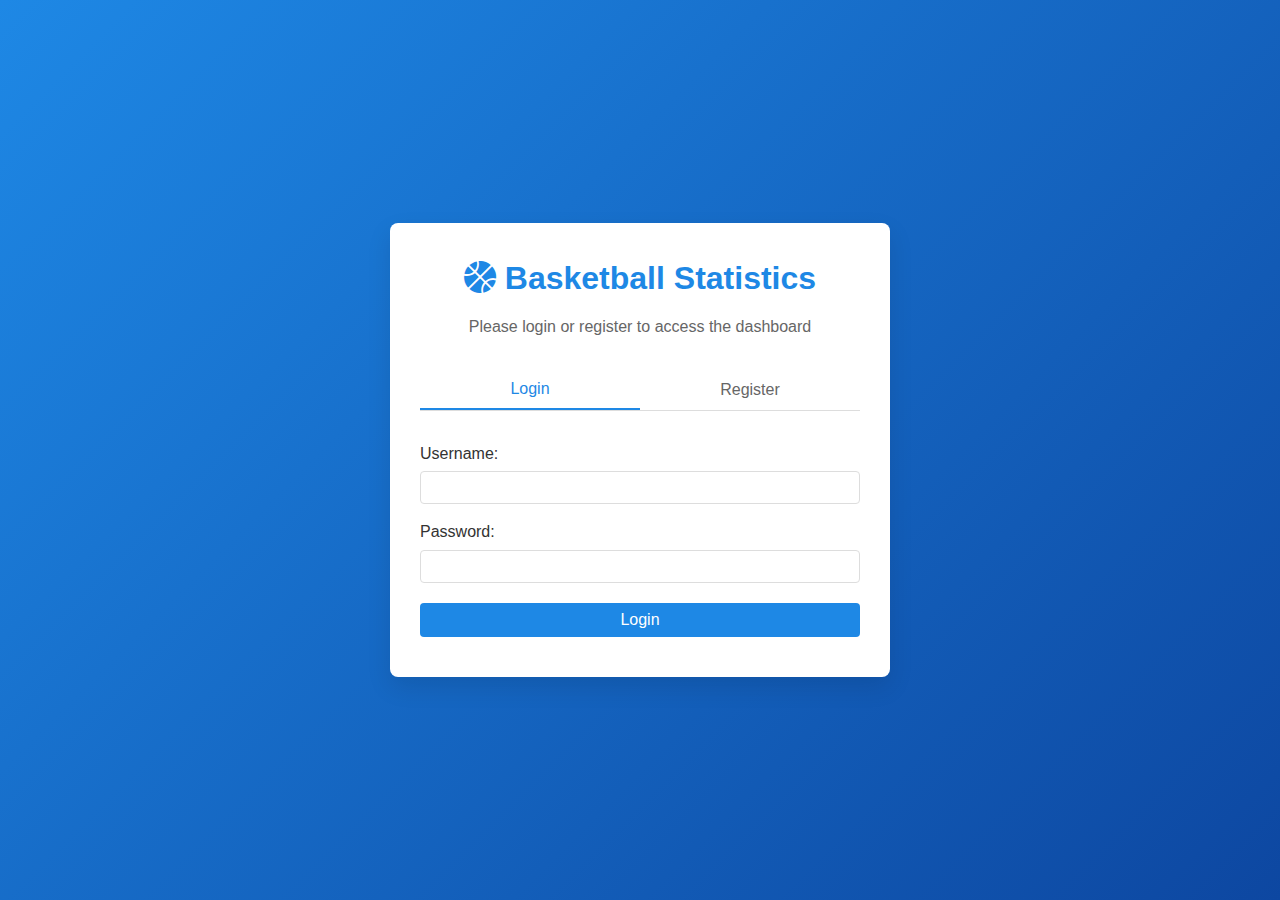
<file: frontend/index.html>
<!DOCTYPE html>
<html lang="en">
  <head>
    <meta charset="UTF-8" />
    <meta name="viewport" content="width=device-width, initial-scale=1.0" />
    <title>Basketball Statistics Dashboard</title>
    <link rel="stylesheet" href="styles.css" />
    <link
      rel="stylesheet"
      href="https://cdnjs.cloudflare.com/ajax/libs/font-awesome/6.0.0-beta3/css/all.min.css"
    />
  </head>
  <body>
    <!-- Auth View -->
    <div id="auth-view" class="auth-view">
      <div class="auth-container-main">
        <div class="auth-header">
          <h1><i class="fas fa-basketball-ball"></i> Basketball Statistics</h1>
          <p>Please login or register to access the dashboard</p>
        </div>

        <div class="auth-tabs">
          <button class="auth-tab active" data-tab="login">Login</button>
          <button class="auth-tab" data-tab="register">Register</button>
        </div>

        <div id="login-tab" class="auth-tab-content active">
          <form id="login-form-main" class="auth-form">
            <div class="form-group">
              <label for="login-username-main">Username:</label>
              <input type="text" id="login-username-main" required>
            </div>
            <div class="form-group">
              <label for="login-password-main">Password:</label>
              <input type="password" id="login-password-main" required>
            </div>
            <div class="form-actions">
              <button type="button" id="login-button-main" class="btn btn-primary">Login</button>
            </div>
          </form>
        </div>

        <div id="register-tab" class="auth-tab-content">
          <form id="register-form-main" class="auth-form">
            <div class="form-group">
              <label for="register-username-main">Username:</label>
              <input type="text" id="register-username-main" required>
            </div>
            <div class="form-group">
              <label for="register-email-main">Email:</label>
              <input type="email" id="register-email-main" required>
            </div>
            <div class="form-group">
              <label for="register-password-main">Password:</label>
              <input type="password" id="register-password-main" required>
            </div>
            <div class="form-group">
              <label for="register-confirm-password-main">Confirm Password:</label>
              <input type="password" id="register-confirm-password-main" required>
            </div>
            <div class="form-actions">
              <button type="button" id="register-button-main" class="btn btn-primary">Register</button>
            </div>
          </form>
        </div>
      </div>
    </div>

    <!-- Dashboard View -->
    <div id="dashboard-view" class="dashboard-view" style="display: none;">
      <div class="container">
        <header>
          <h1>
            <i class="fas fa-basketball-ball"></i> Basketball Statistics Dashboard
          </h1>
          <div class="auth-container">
            <div id="auth-status">
              <span id="user-info">Not logged in</span>
              <button id="auth-button" class="btn">Logout</button>
            </div>
          </div>
        </header>

        <nav>
          <ul>
            <li>
              <a href="#" class="nav-link active" data-section="teams">Teams</a>
            </li>
            <li>
              <a href="#" class="nav-link" data-section="players">Players</a>
            </li>
            <li>
              <a href="#" class="nav-link" data-section="matches">Matches</a>
            </li>
            <li>
              <a href="#" class="nav-link" data-section="player-stats"
                >Player Stats</a
              >
            </li>
            <li>
              <a href="#" class="nav-link" data-section="team-stats"
                >Team Stats</a
              >
            </li>
            <li>
              <a href="#" class="nav-link" data-section="predictions"
                >Predictions</a
              >
            </li>
            <li>
              <a
                href="#"
                class="nav-link"
                data-section="admin"
                id="admin-link"
                >Admin</a
              >
            </li>
          </ul>
        </nav>

      <main>
        <!-- Teams Section -->
        <section id="teams" class="content-section active">
          <h2>Teams</h2>
          <div class="search-container">
            <input
              type="text"
              id="team-search"
              class="search-input"
              placeholder="Search teams..."
            />
            <button id="search-teams" class="btn">Search</button>
          </div>
          <div class="filter-container">
            <div class="filter">
              <label for="team-conference">Conference:</label>
              <select id="team-conference">
                <option value="">All</option>
                <option value="Eastern">Eastern</option>
                <option value="Western">Western</option>
              </select>
            </div>
            <div class="filter">
              <label for="team-division">Division:</label>
              <select id="team-division">
                <option value="">All</option>
                <option value="Atlantic">Atlantic</option>
                <option value="Central">Central</option>
                <option value="Southeast">Southeast</option>
                <option value="Northwest">Northwest</option>
                <option value="Pacific">Pacific</option>
                <option value="Southwest">Southwest</option>
              </select>
            </div>
            <button id="filter-teams" class="btn">Filter</button>
          </div>
          <div class="data-container">
            <table id="teams-table">
              <thead>
                <tr>
                  <th>Name</th>
                  <th>City</th>
                  <th>Abbreviation</th>
                  <th>Conference</th>
                  <th>Division</th>
                  <th>Actions</th>
                </tr>
              </thead>
              <tbody>
                <!-- Team data will be loaded here -->
              </tbody>
            </table>
          </div>
          <div class="pagination" id="teams-pagination">
            <!-- Pagination controls will be added here -->
          </div>
        </section>

        <!-- Players Section -->
        <section id="players" class="content-section">
          <h2>Players</h2>
          <div class="search-container">
            <input
              type="text"
              id="player-search"
              class="search-input"
              placeholder="Search players..."
            />
            <button id="search-players" class="btn">Search</button>
          </div>
          <div class="filter-container">
            <div class="filter">
              <label for="player-team">Team:</label>
              <select id="player-team">
                <option value="">All</option>
                <!-- Teams will be loaded here -->
              </select>
            </div>
            <div class="filter">
              <label for="player-position">Position:</label>
              <select id="player-position">
                <option value="">All</option>
                <option value="PG">Point Guard</option>
                <option value="SG">Shooting Guard</option>
                <option value="SF">Small Forward</option>
                <option value="PF">Power Forward</option>
                <option value="C">Center</option>
              </select>
            </div>
            <button id="filter-players" class="btn">Filter</button>
          </div>
          <div class="data-container">
            <table id="players-table">
              <thead>
                <tr>
                  <th>Name</th>
                  <th>Team</th>
                  <th>Position</th>
                  <th>Jersey #</th>
                  <th>Height</th>
                  <th>Weight</th>
                  <th>Age</th>
                  <th>Actions</th>
                </tr>
              </thead>
              <tbody>
                <!-- Player data will be loaded here -->
              </tbody>
            </table>
          </div>
          <div class="pagination" id="players-pagination">
            <!-- Pagination controls will be added here -->
          </div>
        </section>

        <!-- Matches Section -->
        <section id="matches" class="content-section">
          <h2>Matches</h2>
          <div class="search-container">
            <input
              type="text"
              id="match-search"
              class="search-input"
              placeholder="Search matches..."
            />
            <button id="search-matches" class="btn">Search</button>
          </div>
          <div class="filter-container">
            <div class="filter">
              <label for="match-season">Season:</label>
              <select id="match-season">
                <option value="">All</option>
                <option value="2023-24">2023-24</option>
              </select>
            </div>
            <div class="filter">
              <label for="match-team">Team:</label>
              <select id="match-team">
                <option value="">All</option>
                <!-- Teams will be loaded here -->
              </select>
            </div>
            <div class="filter">
              <label for="match-completed">Status:</label>
              <select id="match-completed">
                <option value="">All</option>
                <option value="true">Completed</option>
                <option value="false">Upcoming</option>
              </select>
            </div>
            <button id="filter-matches" class="btn">Filter</button>
          </div>
          <div class="data-container">
            <table id="matches-table">
              <thead>
                <tr>
                  <th>Date</th>
                  <th>Home Team</th>
                  <th>Away Team</th>
                  <th>Score</th>
                  <th>Season</th>
                  <th>Status</th>
                  <th>Actions</th>
                </tr>
              </thead>
              <tbody>
                <!-- Match data will be loaded here -->
              </tbody>
            </table>
          </div>
          <div class="pagination" id="matches-pagination">
            <!-- Pagination controls will be added here -->
          </div>
        </section>

        <!-- Player Stats Section -->
        <section id="player-stats" class="content-section">
          <h2>Player Statistics</h2>
          <div class="filter-container">
            <div class="filter">
              <label for="stats-player">Player:</label>
              <select id="stats-player">
                <option value="">All</option>
                <!-- Players will be loaded here -->
              </select>
            </div>
            <div class="filter">
              <label for="stats-match">Match:</label>
              <select id="stats-match">
                <option value="">All</option>
                <!-- Matches will be loaded here -->
              </select>
            </div>
            <button id="filter-player-stats" class="btn">Filter</button>
          </div>
          <div class="data-container">
            <table id="player-stats-table">
              <thead>
                <tr>
                  <th>Player</th>
                  <th>Match</th>
                  <th>Points</th>
                  <th>Rebounds</th>
                  <th>Assists</th>
                  <th>Steals</th>
                  <th>Blocks</th>
                  <th>FG%</th>
                  <th>3P%</th>
                  <th>FT%</th>
                </tr>
              </thead>
              <tbody>
                <!-- Player stats data will be loaded here -->
              </tbody>
            </table>
          </div>
          <div class="pagination" id="player-stats-pagination">
            <!-- Pagination controls will be added here -->
          </div>
        </section>

        <!-- Team Stats Section -->
        <section id="team-stats" class="content-section">
          <h2>Team Statistics</h2>
          <div class="filter-container">
            <div class="filter">
              <label for="team-stats-team">Team:</label>
              <select id="team-stats-team">
                <option value="">All</option>
                <!-- Teams will be loaded here -->
              </select>
            </div>
            <div class="filter">
              <label for="team-stats-match">Match:</label>
              <select id="team-stats-match">
                <option value="">All</option>
                <!-- Matches will be loaded here -->
              </select>
            </div>
            <button id="filter-team-stats" class="btn">Filter</button>
          </div>
          <div class="data-container">
            <table id="team-stats-table">
              <thead>
                <tr>
                  <th>Team</th>
                  <th>Match</th>
                  <th>Points</th>
                  <th>Rebounds</th>
                  <th>Assists</th>
                  <th>Steals</th>
                  <th>Blocks</th>
                  <th>FG%</th>
                  <th>3P%</th>
                  <th>FT%</th>
                </tr>
              </thead>
              <tbody>
                <!-- Team stats data will be loaded here -->
              </tbody>
            </table>
          </div>
          <div class="pagination" id="team-stats-pagination">
            <!-- Pagination controls will be added here -->
          </div>
        </section>

        <!-- Predictions Section -->
        <section id="predictions" class="content-section">
          <h2>Predictions</h2>
          <div class="prediction-cards">
            <div class="prediction-card">
              <h3>Player Performance Prediction</h3>
              <div class="prediction-form">
                <div class="form-group">
                  <label for="player-prediction-player">Player:</label>
                  <select id="player-prediction-player">
                    <option value="">Select Player</option>
                    <!-- Players will be loaded here -->
                  </select>
                </div>
                <div class="form-group">
                  <label for="player-prediction-match">Match:</label>
                  <select id="player-prediction-match">
                    <option value="">Select Match</option>
                    <!-- Matches will be loaded here -->
                  </select>
                </div>
                <button id="predict-player" class="btn">Predict</button>
              </div>
              <div id="player-prediction-result" class="prediction-result">
                <!-- Prediction results will be displayed here -->
              </div>
            </div>

            <div class="prediction-card">
              <h3>Match Outcome Prediction</h3>
              <div class="prediction-form">
                <div class="form-group">
                  <label for="match-prediction-match">Match:</label>
                  <select id="match-prediction-match">
                    <option value="">Select Match</option>
                    <!-- Matches will be loaded here -->
                  </select>
                </div>
                <button id="predict-match" class="btn">Predict</button>
              </div>
              <div id="match-prediction-result" class="prediction-result">
                <!-- Prediction results will be displayed here -->
              </div>
            </div>

            <div class="prediction-card">
              <h3>Player Comparison</h3>
              <div class="prediction-form">
                <div class="form-group">
                  <label for="player-comparison-player1">Player 1:</label>
                  <select id="player-comparison-player1">
                    <option value="">Select Player</option>
                    <!-- Players will be loaded here -->
                  </select>
                </div>
                <div class="form-group">
                  <label for="player-comparison-player2">Player 2:</label>
                  <select id="player-comparison-player2">
                    <option value="">Select Player</option>
                    <!-- Players will be loaded here -->
                  </select>
                </div>
                <button id="compare-players" class="btn">Compare</button>
              </div>
              <div id="player-comparison-result" class="prediction-result">
                <!-- Comparison results will be displayed here -->
              </div>
            </div>
          </div>
        </section>
      </main>

      <!-- Modal for details -->
      <div id="modal" class="modal">
        <div class="modal-content">
          <span class="close">&times;</span>
          <h2 id="modal-title">Details</h2>
          <div id="modal-body">
            <!-- Modal content will be loaded here -->
          </div>
        </div>
      </div>

      <!-- Auth Modal -->
      <div id="auth-modal" class="modal">
        <div class="modal-content">
          <span class="close auth-close">&times;</span>
          <h2 id="auth-modal-title">Login</h2>
          <div id="auth-modal-body">
            <div id="login-form" class="auth-form">
              <div class="form-group">
                <label for="login-username">Username:</label>
                <input type="text" id="login-username" required />
              </div>
              <div class="form-group">
                <label for="login-password">Password:</label>
                <input type="password" id="login-password" required />
              </div>
              <div class="form-actions">
                <button id="login-button" class="btn">Login</button>
                <a href="#" id="show-register"
                  >Don't have an account? Register</a
                >
              </div>
            </div>
            <div id="register-form" class="auth-form" style="display: none">
              <div class="form-group">
                <label for="register-username">Username:</label>
                <input type="text" id="register-username" required />
              </div>
              <div class="form-group">
                <label for="register-email">Email:</label>
                <input type="email" id="register-email" required />
              </div>
              <div class="form-group">
                <label for="register-password">Password:</label>
                <input type="password" id="register-password" required />
              </div>
              <div class="form-group">
                <label for="register-confirm-password">Confirm Password:</label>
                <input
                  type="password"
                  id="register-confirm-password"
                  required
                />
              </div>
              <div class="form-actions">
                <button id="register-button" class="btn">Register</button>
                <a href="#" id="show-login">Already have an account? Login</a>
              </div>
            </div>
          </div>
        </div>
      </div>

      <!-- Form Modal -->
      <div id="form-modal" class="modal">
        <div class="modal-content">
          <span class="close form-close">&times;</span>
          <h2 id="form-modal-title">Add New</h2>
          <div id="form-modal-body">
            <!-- Form content will be loaded here -->
          </div>
        </div>
      </div>

      <!-- Admin Section -->
      <section id="admin" class="content-section">
        <h2>Admin Dashboard</h2>
        <div class="admin-cards">
          <div class="admin-card">
            <h3>Teams</h3>
            <p>Manage basketball teams</p>
            <button class="btn add-btn" data-type="team">Add New Team</button>
          </div>
          <div class="admin-card">
            <h3>Players</h3>
            <p>Manage basketball players</p>
            <button class="btn add-btn" data-type="player">
              Add New Player
            </button>
          </div>
          <div class="admin-card">
            <h3>Matches</h3>
            <p>Manage basketball matches</p>
            <button class="btn add-btn" data-type="match">Add New Match</button>
          </div>
          <div class="admin-card">
            <h3>Player Statistics</h3>
            <p>Manage player statistics</p>
            <button class="btn add-btn" data-type="player-stat">
              Add Player Stats
            </button>
          </div>
          <div class="admin-card">
            <h3>Team Statistics</h3>
            <p>Manage team statistics</p>
            <button class="btn add-btn" data-type="team-stat">
              Add Team Stats
            </button>
          </div>
          <div class="admin-card">
            <h3>Data Export</h3>
            <p>Export data to CSV</p>
            <div class="export-buttons">
              <button class="btn export-btn" data-type="teams">
                Export Teams
              </button>
              <button class="btn export-btn" data-type="players">
                Export Players
              </button>
              <button class="btn export-btn" data-type="matches">
                Export Matches
              </button>
              <button class="btn export-btn" data-type="player-stats">
                Export Player Stats
              </button>
              <button class="btn export-btn" data-type="team-stats">
                Export Team Stats
              </button>
            </div>
          </div>
        </div>
      </section>
    </div>

    <footer>
      <p>&copy; 2025 Basketball Statistics Dashboard</p>
    </footer>

    <script src="script.js"></script>
  </body>
</html>
</file>
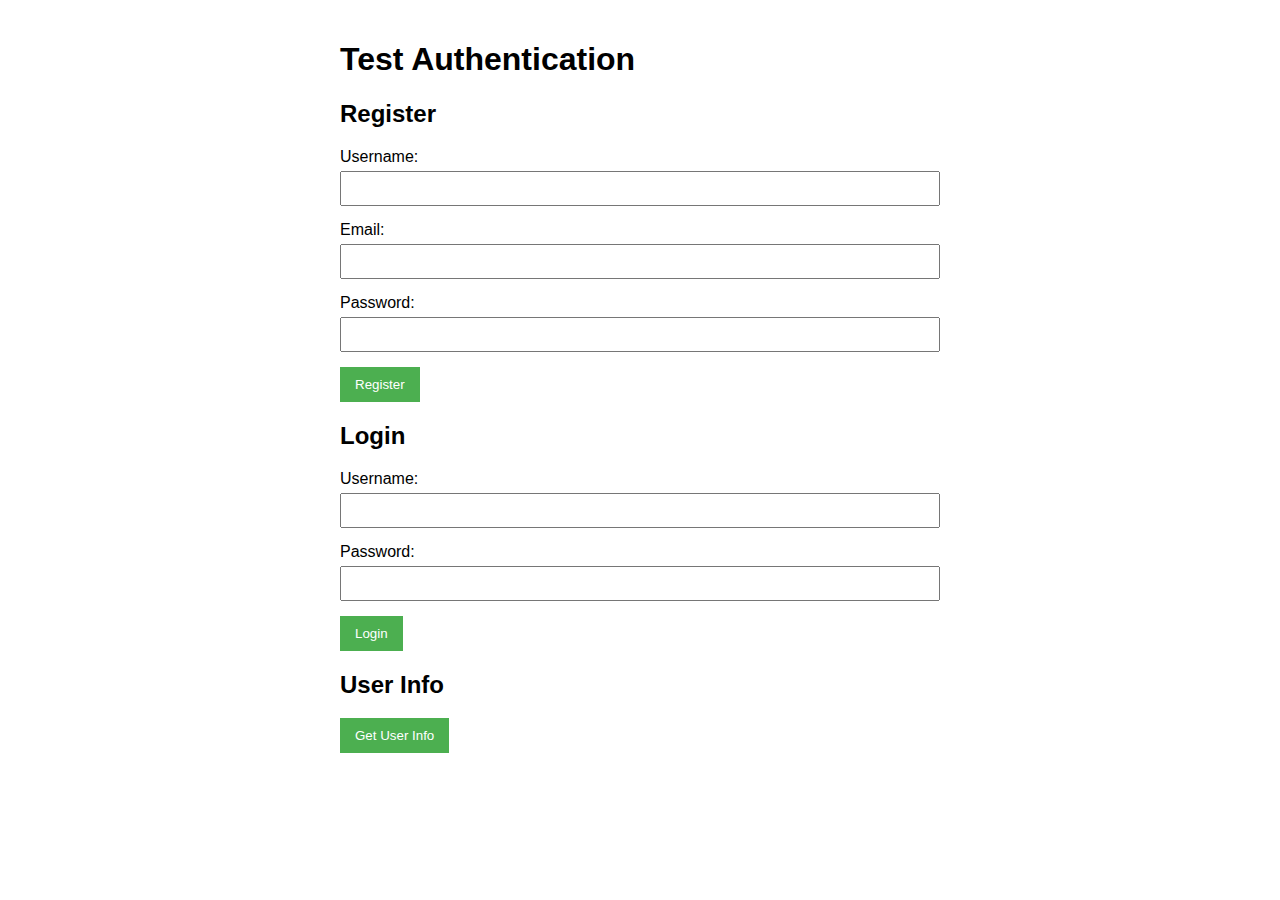
<file: frontend/test-auth.html>
<!DOCTYPE html>
<html lang="en">
<head>
    <meta charset="UTF-8">
    <meta name="viewport" content="width=device-width, initial-scale=1.0">
    <title>Test Authentication</title>
    <style>
        body {
            font-family: Arial, sans-serif;
            max-width: 600px;
            margin: 0 auto;
            padding: 20px;
        }
        .form-group {
            margin-bottom: 15px;
        }
        label {
            display: block;
            margin-bottom: 5px;
        }
        input {
            width: 100%;
            padding: 8px;
            box-sizing: border-box;
        }
        button {
            padding: 10px 15px;
            background-color: #4CAF50;
            color: white;
            border: none;
            cursor: pointer;
        }
        #result {
            margin-top: 20px;
            padding: 10px;
            border: 1px solid #ddd;
            background-color: #f9f9f9;
            display: none;
        }
    </style>
</head>
<body>
    <h1>Test Authentication</h1>
    
    <h2>Register</h2>
    <form id="register-form">
        <div class="form-group">
            <label for="register-username">Username:</label>
            <input type="text" id="register-username" required>
        </div>
        <div class="form-group">
            <label for="register-email">Email:</label>
            <input type="email" id="register-email" required>
        </div>
        <div class="form-group">
            <label for="register-password">Password:</label>
            <input type="password" id="register-password" required>
        </div>
        <button type="button" id="register-button">Register</button>
    </form>
    
    <h2>Login</h2>
    <form id="login-form">
        <div class="form-group">
            <label for="login-username">Username:</label>
            <input type="text" id="login-username" required>
        </div>
        <div class="form-group">
            <label for="login-password">Password:</label>
            <input type="password" id="login-password" required>
        </div>
        <button type="button" id="login-button">Login</button>
    </form>
    
    <h2>User Info</h2>
    <button type="button" id="get-user-button">Get User Info</button>
    
    <div id="result"></div>
    
    <script>
        const API_BASE_URL = "http://127.0.0.1:8000/api";
        const AUTH_TOKEN_KEY = "basketball_stats_auth_token";
        
        // Register
        document.getElementById('register-button').addEventListener('click', async () => {
            const username = document.getElementById('register-username').value;
            const email = document.getElementById('register-email').value;
            const password = document.getElementById('register-password').value;
            
            try {
                const response = await fetch(`${API_BASE_URL}/auth/register/`, {
                    method: 'POST',
                    headers: {
                        'Content-Type': 'application/json'
                    },
                    body: JSON.stringify({
                        username,
                        email,
                        password
                    })
                });
                
                const result = document.getElementById('result');
                result.style.display = 'block';
                
                if (response.ok) {
                    const data = await response.json();
                    result.innerHTML = `
                        <h3>Registration Successful</h3>
                        <p>Username: ${data.username}</p>
                        <p>Email: ${data.email}</p>
                        <p>Token: ${data.token}</p>
                    `;
                    localStorage.setItem(AUTH_TOKEN_KEY, data.token);
                } else {
                    const errorText = await response.text();
                    result.innerHTML = `
                        <h3>Registration Failed</h3>
                        <p>Status: ${response.status}</p>
                        <p>Error: ${errorText}</p>
                    `;
                }
            } catch (error) {
                const result = document.getElementById('result');
                result.style.display = 'block';
                result.innerHTML = `
                    <h3>Registration Error</h3>
                    <p>${error.message}</p>
                `;
            }
        });
        
        // Login
        document.getElementById('login-button').addEventListener('click', async () => {
            const username = document.getElementById('login-username').value;
            const password = document.getElementById('login-password').value;
            
            try {
                const response = await fetch(`${API_BASE_URL}/auth/token/`, {
                    method: 'POST',
                    headers: {
                        'Content-Type': 'application/json'
                    },
                    body: JSON.stringify({
                        username,
                        password
                    })
                });
                
                const result = document.getElementById('result');
                result.style.display = 'block';
                
                if (response.ok) {
                    const data = await response.json();
                    result.innerHTML = `
                        <h3>Login Successful</h3>
                        <p>Username: ${data.username}</p>
                        <p>User ID: ${data.user_id}</p>
                        <p>Token: ${data.token}</p>
                    `;
                    localStorage.setItem(AUTH_TOKEN_KEY, data.token);
                } else {
                    const errorText = await response.text();
                    result.innerHTML = `
                        <h3>Login Failed</h3>
                        <p>Status: ${response.status}</p>
                        <p>Error: ${errorText}</p>
                    `;
                }
            } catch (error) {
                const result = document.getElementById('result');
                result.style.display = 'block';
                result.innerHTML = `
                    <h3>Login Error</h3>
                    <p>${error.message}</p>
                `;
            }
        });
        
        // Get User Info
        document.getElementById('get-user-button').addEventListener('click', async () => {
            const token = localStorage.getItem(AUTH_TOKEN_KEY);
            
            if (!token) {
                const result = document.getElementById('result');
                result.style.display = 'block';
                result.innerHTML = `
                    <h3>Error</h3>
                    <p>No token found. Please login first.</p>
                `;
                return;
            }
            
            try {
                const response = await fetch(`${API_BASE_URL}/auth/user/`, {
                    headers: {
                        'Authorization': `Token ${token}`
                    }
                });
                
                const result = document.getElementById('result');
                result.style.display = 'block';
                
                if (response.ok) {
                    const data = await response.json();
                    result.innerHTML = `
                        <h3>User Info</h3>
                        <p>Username: ${data.username}</p>
                        <p>Email: ${data.email}</p>
                        <p>ID: ${data.id}</p>
                    `;
                } else {
                    const errorText = await response.text();
                    result.innerHTML = `
                        <h3>Failed to Get User Info</h3>
                        <p>Status: ${response.status}</p>
                        <p>Error: ${errorText}</p>
                    `;
                }
            } catch (error) {
                const result = document.getElementById('result');
                result.style.display = 'block';
                result.innerHTML = `
                    <h3>User Info Error</h3>
                    <p>${error.message}</p>
                `;
            }
        });
    </script>
</body>
</html>
</file>
<file: frontend/styles.css>
/* General Styles */
:root {
  --primary-color: #1e88e5;
  --secondary-color: #ff8f00;
  --background-color: #f5f5f5;
  --card-color: #ffffff;
  --text-color: #333333;
  --border-color: #dddddd;
  --success-color: #4caf50;
  --error-color: #f44336;
  --hover-color: #e3f2fd;
}

* {
  margin: 0;
  padding: 0;
  box-sizing: border-box;
}

body {
  font-family: "Segoe UI", Tahoma, Geneva, Verdana, sans-serif;
  line-height: 1.6;
  color: var(--text-color);
  background-color: var(--background-color);
}

/* Auth View Styles */
.auth-view {
  display: flex;
  justify-content: center;
  align-items: center;
  min-height: 100vh;
  background: linear-gradient(135deg, #1e88e5 0%, #0d47a1 100%);
}

.auth-container-main {
  background-color: white;
  border-radius: 8px;
  box-shadow: 0 10px 25px rgba(0, 0, 0, 0.1);
  width: 100%;
  max-width: 500px;
  padding: 30px;
}

.auth-header {
  text-align: center;
  margin-bottom: 30px;
}

.auth-header h1 {
  color: var(--primary-color);
  margin-bottom: 10px;
  font-size: 2rem;
}

.auth-header p {
  color: #666;
  margin: 0;
}

.auth-tabs {
  display: flex;
  margin-bottom: 20px;
  border-bottom: 1px solid var(--border-color);
}

.auth-tab {
  flex: 1;
  padding: 10px;
  text-align: center;
  background: none;
  border: none;
  cursor: pointer;
  font-size: 1rem;
  color: #666;
  transition: all 0.3s ease;
}

.auth-tab.active {
  color: var(--primary-color);
  border-bottom: 2px solid var(--primary-color);
}

.auth-tab-content {
  display: none;
}

.auth-tab-content.active {
  display: block;
}

.btn-primary {
  background-color: var(--primary-color);
  color: white;
  width: 100%;
  padding: 12px;
  font-size: 1rem;
  border-radius: 4px;
}

.container {
  max-width: 1200px;
  margin: 0 auto;
  padding: 20px;
}

/* Header Styles */
header {
  background-color: var(--primary-color);
  color: white;
  padding: 20px;
  border-radius: 5px 5px 0 0;
  margin-bottom: 20px;
  display: flex;
  justify-content: space-between;
  align-items: center;
}

header h1 {
  display: flex;
  align-items: center;
  gap: 10px;
}

.auth-container {
  display: flex;
  align-items: center;
}

#auth-status {
  display: flex;
  align-items: center;
  gap: 10px;
}

#user-info {
  font-size: 0.9rem;
}

/* Navigation Styles */
nav {
  background-color: white;
  border-radius: 5px;
  margin-bottom: 20px;
  box-shadow: 0 2px 5px rgba(0, 0, 0, 0.1);
}

nav ul {
  display: flex;
  list-style: none;
  overflow-x: auto;
}

nav ul li {
  flex: 1;
  text-align: center;
}

nav ul li a {
  display: block;
  padding: 15px;
  text-decoration: none;
  color: var(--text-color);
  font-weight: 500;
  transition: all 0.3s ease;
}

nav ul li a:hover {
  background-color: var(--hover-color);
}

nav ul li a.active {
  color: var(--primary-color);
  border-bottom: 3px solid var(--primary-color);
}

/* Main Content Styles */
main {
  background-color: white;
  border-radius: 5px;
  padding: 20px;
  box-shadow: 0 2px 5px rgba(0, 0, 0, 0.1);
}

.content-section {
  display: none;
}

.content-section.active {
  display: block;
}

h2 {
  margin-bottom: 20px;
  color: var(--primary-color);
  border-bottom: 1px solid var(--border-color);
  padding-bottom: 10px;
}

/* Filter Styles */
.filter-container {
  display: flex;
  flex-wrap: wrap;
  gap: 15px;
  margin-bottom: 20px;
  padding: 15px;
  background-color: #f9f9f9;
  border-radius: 5px;
  border: 1px solid var(--border-color);
}

.filter {
  display: flex;
  flex-direction: column;
  min-width: 200px;
}

.filter label {
  margin-bottom: 5px;
  font-weight: 500;
}

.filter select,
.filter input {
  padding: 8px;
  border: 1px solid var(--border-color);
  border-radius: 4px;
}

.btn {
  padding: 8px 15px;
  background-color: var(--primary-color);
  color: white;
  border: none;
  border-radius: 4px;
  cursor: pointer;
  transition: background-color 0.3s ease;
  align-self: flex-end;
  margin-top: auto;
}

.btn:hover {
  background-color: #1565c0;
}

/* Table Styles */
.data-container {
  overflow-x: auto;
  margin-bottom: 20px;
}

table {
  width: 100%;
  border-collapse: collapse;
  margin-bottom: 20px;
}

table th,
table td {
  padding: 12px 15px;
  text-align: left;
  border-bottom: 1px solid var(--border-color);
}

table th {
  background-color: #f2f2f2;
  font-weight: 600;
}

table tr:hover {
  background-color: var(--hover-color);
}

.action-btn {
  padding: 5px 10px;
  margin-right: 5px;
  background-color: var(--primary-color);
  color: white;
  border: none;
  border-radius: 3px;
  cursor: pointer;
  font-size: 0.8rem;
}

.action-btn.view {
  background-color: var(--primary-color);
}

.action-btn.predict {
  background-color: var(--secondary-color);
}

/* Pagination Styles */
.pagination {
  display: flex;
  justify-content: center;
  margin-top: 20px;
}

.pagination button {
  padding: 8px 12px;
  margin: 0 5px;
  background-color: white;
  border: 1px solid var(--border-color);
  border-radius: 3px;
  cursor: pointer;
}

.pagination button.active {
  background-color: var(--primary-color);
  color: white;
  border-color: var(--primary-color);
}

.pagination button:hover:not(.active) {
  background-color: var(--hover-color);
}

/* Prediction Cards Styles */
.prediction-cards {
  display: grid;
  grid-template-columns: repeat(auto-fit, minmax(300px, 1fr));
  gap: 20px;
}

.prediction-card {
  background-color: white;
  border-radius: 5px;
  padding: 20px;
  box-shadow: 0 2px 5px rgba(0, 0, 0, 0.1);
  border: 1px solid var(--border-color);
}

.prediction-card h3 {
  color: var(--primary-color);
  margin-bottom: 15px;
  padding-bottom: 10px;
  border-bottom: 1px solid var(--border-color);
}

.prediction-form {
  margin-bottom: 20px;
}

.form-group {
  margin-bottom: 15px;
}

.form-group label {
  display: block;
  margin-bottom: 5px;
  font-weight: 500;
}

.form-group select,
.form-group input {
  width: 100%;
  padding: 8px;
  border: 1px solid var(--border-color);
  border-radius: 4px;
}

.prediction-result {
  background-color: #f9f9f9;
  padding: 15px;
  border-radius: 4px;
  min-height: 100px;
  display: none;
}

.prediction-result.active {
  display: block;
}

.prediction-stats {
  display: grid;
  grid-template-columns: repeat(auto-fill, minmax(150px, 1fr));
  gap: 10px;
  margin-top: 15px;
}

.prediction-stats p {
  margin: 0;
  padding: 8px;
  background-color: white;
  border-radius: 4px;
  border: 1px solid var(--border-color);
}

.comparison-table {
  width: 100%;
  margin-top: 15px;
}

.comparison-table th,
.comparison-table td {
  text-align: center;
}

.comparison-table th:first-child,
.comparison-table td:first-child {
  text-align: left;
}

.comparison-summary {
  margin-top: 15px;
  padding: 10px;
  background-color: white;
  border-radius: 4px;
  border: 1px solid var(--border-color);
}

/* Modal Styles */
.modal {
  display: none;
  position: fixed;
  z-index: 1000;
  left: 0;
  top: 0;
  width: 100%;
  height: 100%;
  background-color: rgba(0, 0, 0, 0.5);
}

.modal-content {
  background-color: white;
  margin: 10% auto;
  padding: 20px;
  border-radius: 5px;
  width: 80%;
  max-width: 800px;
  box-shadow: 0 5px 15px rgba(0, 0, 0, 0.3);
  position: relative;
  max-height: 80vh;
  overflow-y: auto;
}

.close {
  position: absolute;
  right: 20px;
  top: 15px;
  font-size: 28px;
  font-weight: bold;
  cursor: pointer;
}

#modal-title {
  margin-bottom: 20px;
  padding-bottom: 10px;
  border-bottom: 1px solid var(--border-color);
}

.detail-section {
  margin-bottom: 25px;
}

.detail-section h3 {
  color: var(--primary-color);
  margin-bottom: 15px;
  font-size: 1.2rem;
}

.detail-section p {
  margin-bottom: 8px;
}

.detail-section table {
  margin-bottom: 0;
}

/* Footer Styles */
footer {
  text-align: center;
  padding: 20px;
  margin-top: 20px;
  color: #666;
  font-size: 0.9rem;
}

/* Admin Styles */
.admin-cards {
  display: grid;
  grid-template-columns: repeat(auto-fit, minmax(300px, 1fr));
  gap: 20px;
  margin-top: 20px;
}

.admin-card {
  background-color: white;
  border-radius: 5px;
  padding: 20px;
  box-shadow: 0 2px 5px rgba(0, 0, 0, 0.1);
  border: 1px solid var(--border-color);
}

.admin-card h3 {
  color: var(--primary-color);
  margin-bottom: 10px;
}

.admin-card p {
  margin-bottom: 15px;
  color: #666;
}

.export-buttons {
  display: grid;
  grid-template-columns: 1fr 1fr;
  gap: 10px;
  margin-top: 10px;
}

/* Auth Form Styles */
.auth-form {
  padding: 10px 0;
}

.form-actions {
  margin-top: 20px;
  display: flex;
  flex-direction: column;
  gap: 10px;
}

.form-actions a {
  color: var(--primary-color);
  text-decoration: none;
  font-size: 0.9rem;
}

.form-actions a:hover {
  text-decoration: underline;
}

/* Search Styles */
.search-container {
  margin-bottom: 20px;
  display: flex;
  gap: 10px;
}

.search-input {
  flex: 1;
  padding: 8px;
  border: 1px solid var(--border-color);
  border-radius: 4px;
}

/* Responsive Styles */
@media (max-width: 768px) {
  nav ul {
    flex-direction: column;
  }

  .filter-container {
    flex-direction: column;
  }

  .filter {
    width: 100%;
  }

  .prediction-cards {
    grid-template-columns: 1fr;
  }

  .modal-content {
    width: 95%;
    margin: 5% auto;
  }

  .admin-cards {
    grid-template-columns: 1fr;
  }

  .export-buttons {
    grid-template-columns: 1fr;
  }
}
</file>
